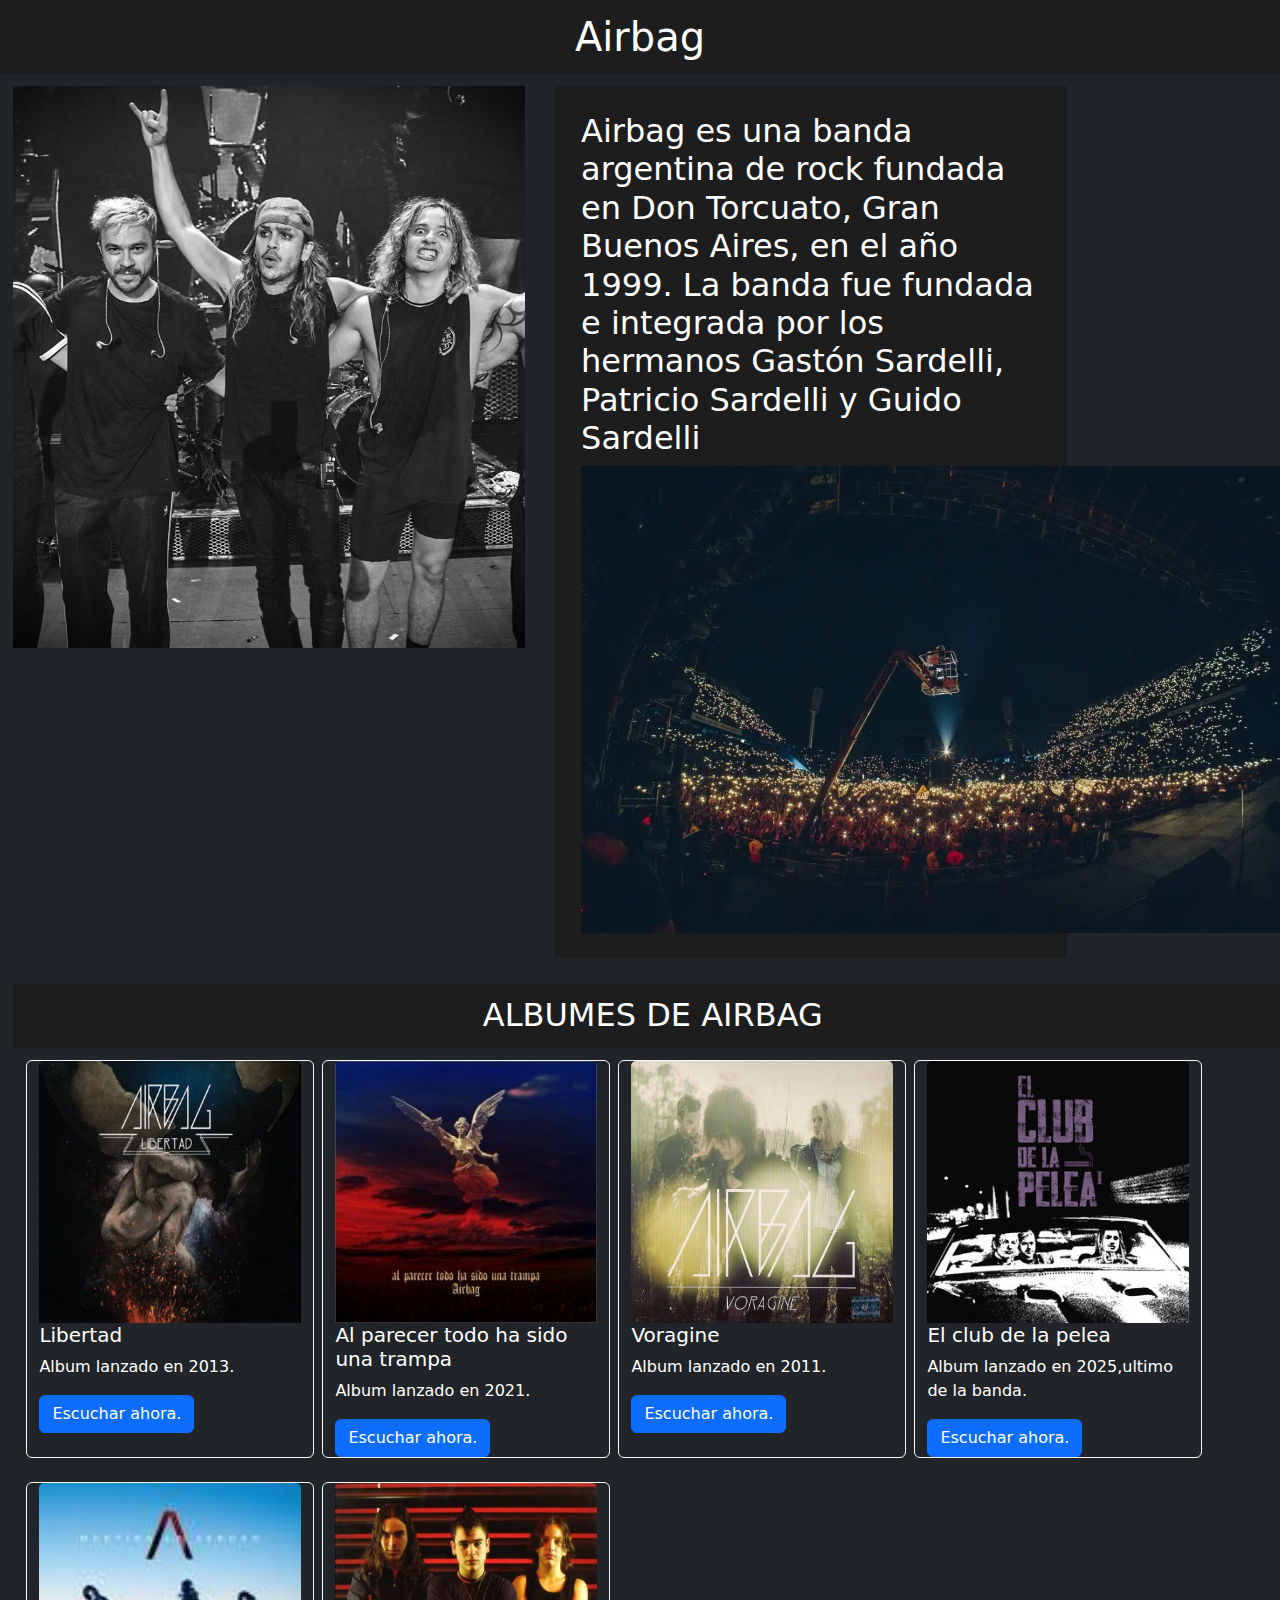
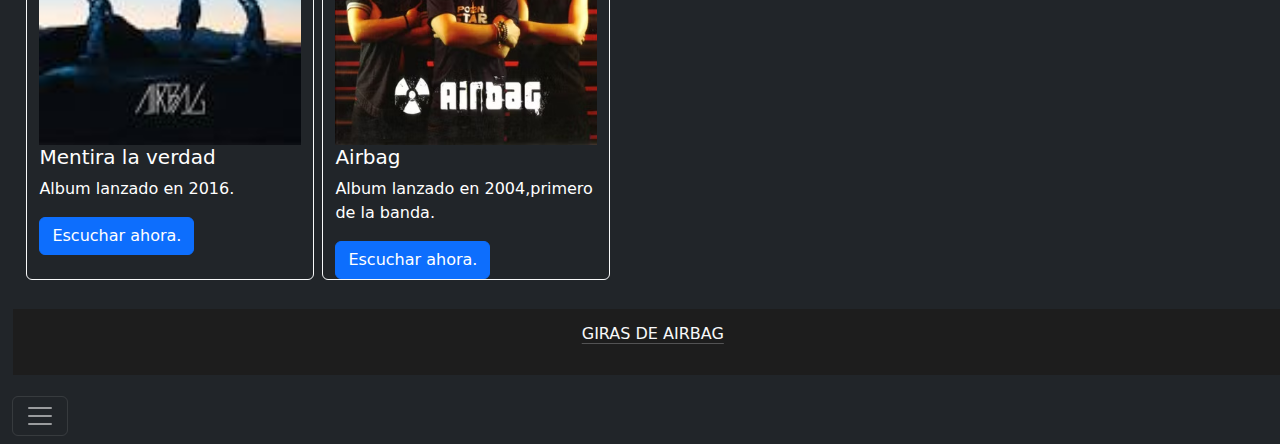
<file: index.html>
<!DOCTYPE html>
<html lang="en">
<head>
    <meta charset="UTF-8">
    <meta name="viewport" content="width=device-width, initial-scale=1.0">
    <title>Document</title>
    <link href="https://cdn.jsdelivr.net/npm/bootstrap@5.3.3/dist/css/bootstrap.min.css" rel="stylesheet" integrity="sha384-QWTKZyjpPEjISv5WaRU9OFeRpok6YctnYmDr5pNlyT2bRjXh0JMhjY6hW+ALEwIH" crossorigin="anonymous">
    <link rel="stylesheet" href="styles.css">
</head>
<body class="bg-dark">
  <h1 class="titulo">Airbag</h1>
    <div class="contenedor">
    
    <img src="imagenes/Airbag Luna park.jfif" alt="" class="carrusel">
    <div class="texto-principal">
    <h2>Airbag es una banda argentina de rock fundada en Don Torcuato, Gran Buenos Aires, en el año 1999. La banda fue fundada e integrada por los hermanos Gastón Sardelli, Patricio Sardelli y Guido Sardelli</h2>
    <img src="imagenes/undefined.jfif" alt="">
    </div>
    <div>
      <h2 class="siguiente">ALBUMES DE AIRBAG</h2>
    </div>



    </div>
    
    
    <div class="contenedor2">
      <div class="row gap-2">
        <div class="card text-bg-dark mb-3 border-light" style="width: 18rem;" >
          <img src="imagenes/4d41f184-93b0-450e-b438-c0e3f00f8044.jfif" class="card-img-top" alt="...">
          <div class="card-body-libertad">
            <h5 class="card-title">Libertad</h5>
            <p class="card-text">Album lanzado en 2013.</p>
            <a href="https://www.youtube.com/playlist?list=PLWVo2tank-zyIiJwJbzqAoVb-oeFsRCSY" class="btn btn-primary">Escuchar ahora.</a>
          </div>
        </div>
    
        <div class="card text-bg-dark mb-3 border-light" style="width: 18rem;" >
          <img src="imagenes/apthsut.jfif" class="card-img-top" alt="...">
          <div class="card-body-apthsut">
            <h5 class="card-title">Al parecer todo ha sido una trampa</h5>
            <p class="card-text">Album lanzado en 2021.</p>
            <a href="https://www.youtube.com/playlist?list=PL1KUsyU6oYaI9ebiUo3OGyTDak8ws35g4" class="btn btn-primary">Escuchar ahora.</a>
          </div>
        </div>
    
        <div class="card text-bg-dark mb-3 border-light" style="width: 18rem;"   >
          <img src="imagenes/voragine.jfif" class="card-img-top" alt="...">
          <div class="card-body-voragine">
            <h5 class="card-title">Voragine</h5>
            <p class="card-text">Album lanzado en 2011.</p>
            <a href="https://www.youtube.com/playlist?list=PLCA3F22F579826283   " class="btn btn-primary">Escuchar ahora.</a>
          </div>
        </div>

        <div class="card text-bg-dark mb-3 border-light" style="width: 18rem;" >
          <img src="imagenes/el club.jfif " class="card-img-top" alt="...">
          <div class="card-body-libertad">
            <h5 class="card-title">El club de la pelea</h5>
            <p class="card-text">Album lanzado en 2025,ultimo de la banda.</p>
            <a href="https://www.youtube.com/playlist?list=PL8eBgfJErOVuyjS2euG9dBcrbjwBVMXX_" class="btn btn-primary">Escuchar ahora.</a>
          </div>
        </div>
        <div class="card text-bg-dark mb-3 border-light" style="width: 18rem;" >
          <img src="imagenes/mentira la verdad.jfif " class="card-img-top" alt="...">
          <div class="card-body-libertad">
            <h5 class="card-title">Mentira la verdad</h5>
            <p class="card-text">Album lanzado en 2016.</p>
            <a href="https://www.youtube.com/playlist?list=PLcZLNWW50Vr6fUKsCdCSQjNK6sZWjvYsy" class="btn btn-primary">Escuchar ahora.</a>
          </div>
        </div>
        <div class="card text-bg-dark mb-3 border-light" style="width: 18rem;" >
          <img src="imagenes/airbag album.avif " class="card-img-top" alt="...">
          <div class="card-body-libertad">
            <h5 class="card-title">Airbag</h5>
            <p class="card-text">Album lanzado en 2004,primero de la banda.</p>
            <a href="https://www.youtube.com/playlist?list=PL-VLJ1Hzog1ltZdOzvEVTLTpzKhVIvAtj" class="btn btn-primary">Escuchar ahora.</a>
          </div>
        </div>
      </div>
      
      
   
      <div class="collapse" id="navbarToggleExternalContent" data-bs-theme="dark">
        <div class="bg-dark p-4">
          <h5 class="text-body-emphasis h4">Todas las redes sociales de la banda</h5>
          <span class="text-body-secondary">airbag.oficial</span>
          
        </div>
      </div>
      </div>

      <div class="giras">
        <p><a href="giras.html" class="link-light link-offset-2 link-underline-opacity-25 link-underline-opacity-100-hover">GIRAS DE AIRBAG</a></p>
      </div>
        
    <nav class="navbar navbar-dark bg-dark">
      <div class="container-fluid">
        <button class="navbar-toggler" type="button" data-bs-toggle="collapse" data-bs-target="#navbarToggleExternalContent" aria-controls="navbarToggleExternalContent" aria-expanded="false" aria-label="Toggle navigation">
          <span class="navbar-toggler-icon"></span>
        </button>
      </div>
    </nav>
  

<script src="https://cdn.jsdelivr.net/npm/bootstrap@5.3.3/dist/js/bootstrap.bundle.min.js" integrity="sha384-YvpcrYf0tY3lHB60NNkmXc5s9fDVZLESaAA55NDzOxhy9GkcIdslK1eN7N6jIeHz" crossorigin="anonymous"></script>
</body>
</html>
</file>
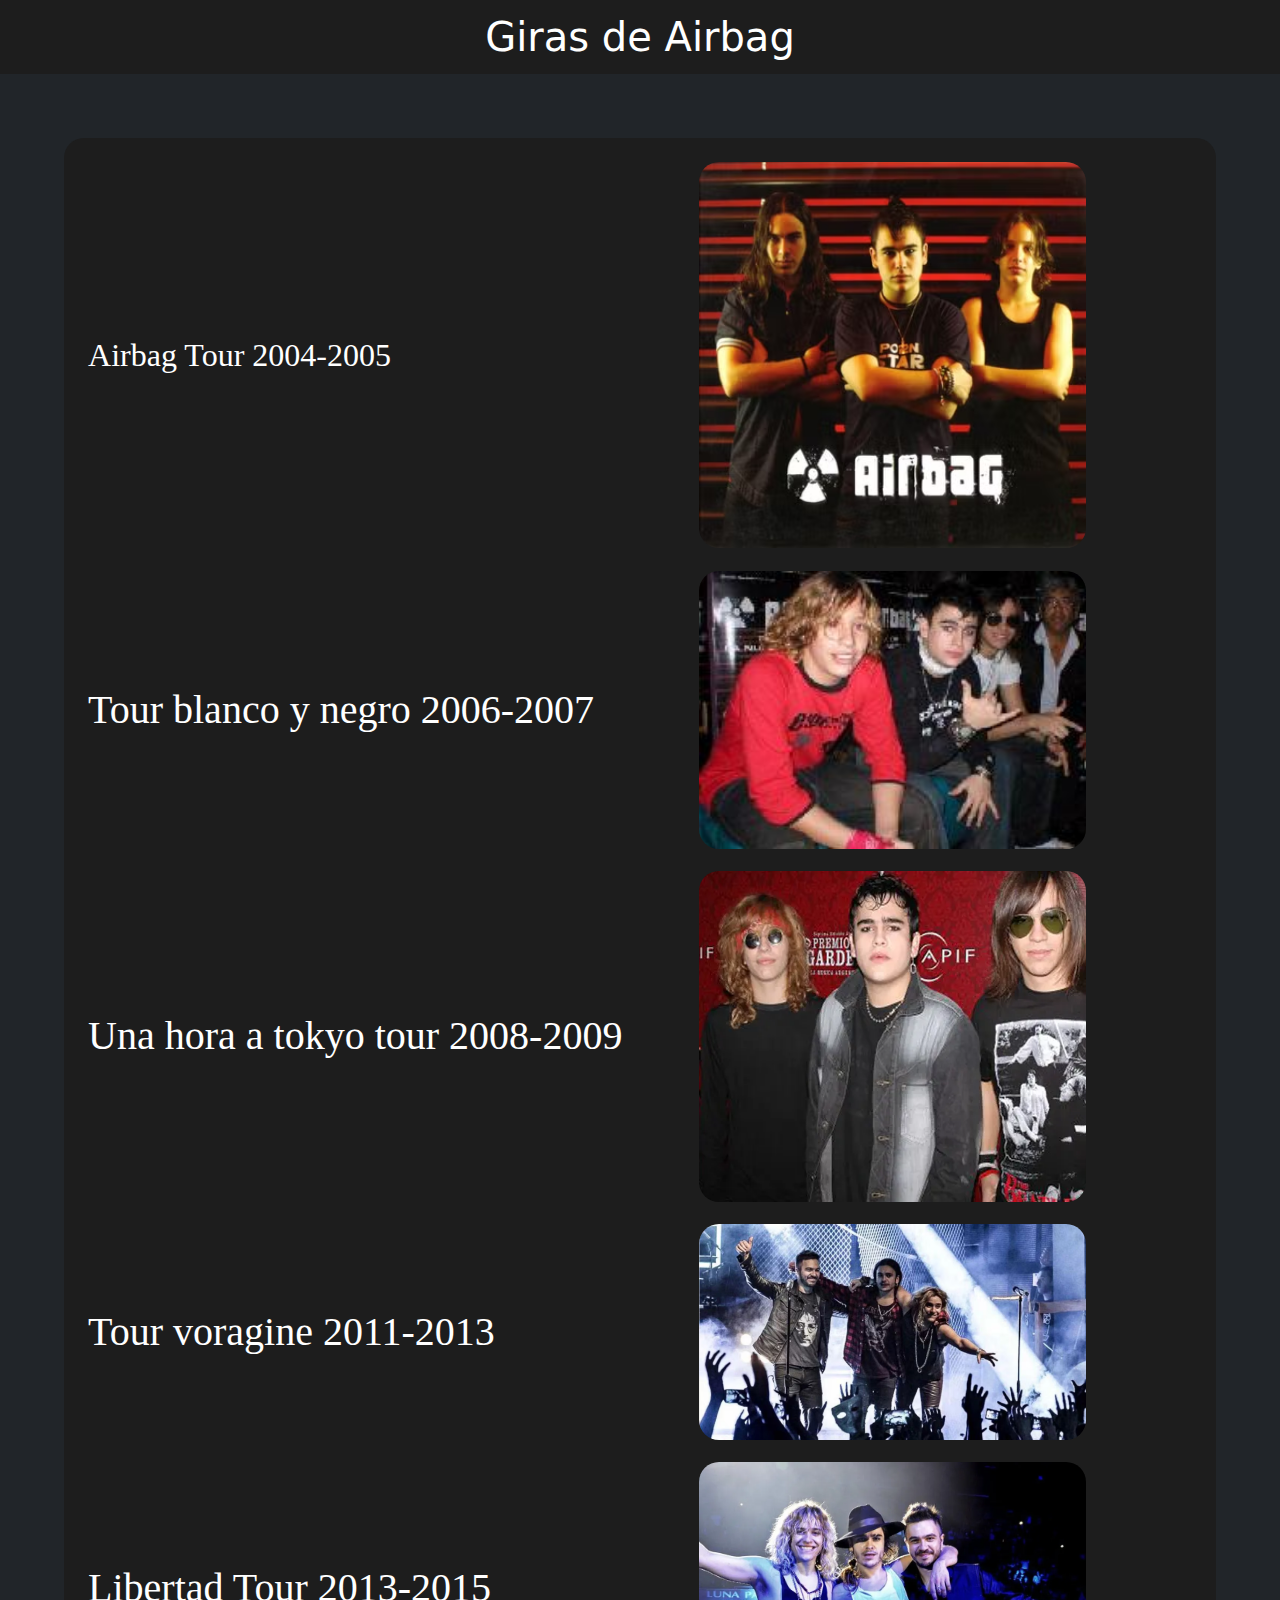
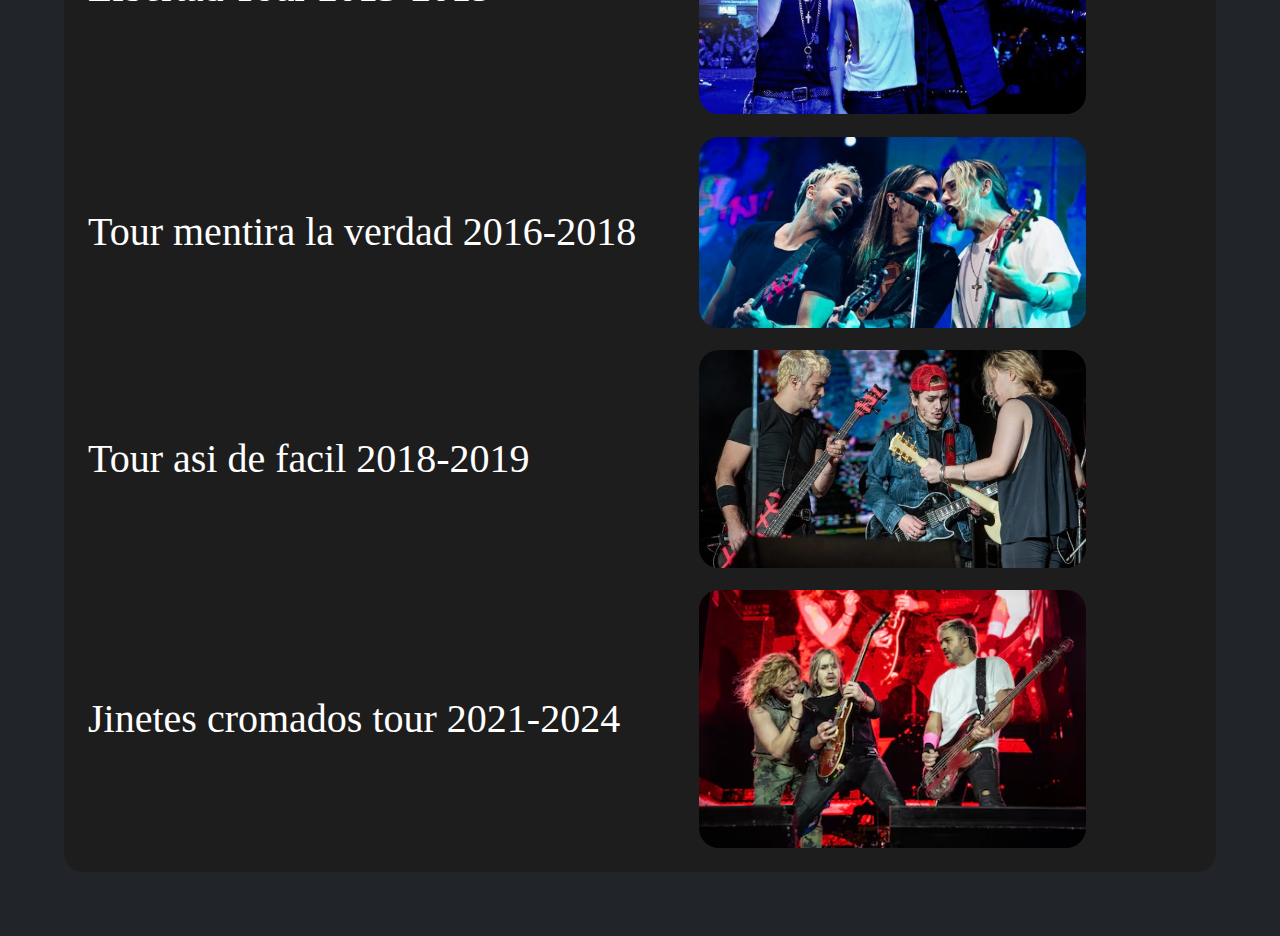
<file: giras.html>
<!DOCTYPE html>
<html lang="en">
<head>
    <meta charset="UTF-8">
    <meta name="viewport" content="width=device-width, initial-scale=1.0">
    <title>Document</title>
    <link href="https://cdn.jsdelivr.net/npm/bootstrap@5.3.3/dist/css/bootstrap.min.css" rel="stylesheet" integrity="sha384-QWTKZyjpPEjISv5WaRU9OFeRpok6YctnYmDr5pNlyT2bRjXh0JMhjY6hW+ALEwIH" crossorigin="anonymous">
    <link rel="stylesheet" href="styles.css">
</head>
<body class="bg-dark">
  <h1 class="titulo">Giras de Airbag</h1>

  <div id="contenedorhistoria">
    <div class="hecho">
      <h2 class="contexto" class="text-light">Airbag Tour 2004-2005 </h2>
      <div class="fotohistoria" ><img src="imagenes/airbag album.avif" alt="" class="imghistoria"></div>
    </div>
    <div class="hecho">
      <h1 class="contexto" class="text-light">Tour blanco y negro 2006-2007</h1>
      <div class="fotohistoria"><img src="imagenes/blanco y negro tour.jfif" alt="" class="imghistoria"></div>
    </div>
    <div class="hecho">
      <h1 class="contexto" class="text-light">Una hora a tokyo tour 2008-2009</h1>
      <div class="fotohistoria"><img src="imagenes/una hora a tokyo tour.webp" alt="" class="imghistoria"></div>
    </div>
    <div class="hecho">
      <h1 class="contexto" class="text-light">Tour voragine 2011-2013</h1>
      <div class="fotohistoria"><img src="imagenes/voragine tour.avif" alt="" class="imghistoria"></div>
    </div>
    <div class="hecho">
      <h1 class="contexto" class="text-light">Libertad Tour 2013-2015</h1>
      <div class="fotohistoria"><img src="imagenes/libertad tour.webp" alt="" class="imghistoria"></div>
    </div>
    <div class="hecho">
      <h1 class="contexto" class="text-light">Tour mentira la verdad 2016-2018</h1>
      <div class="fotohistoria"><img src="imagenes/mentira la verdad tour.jpg" alt="" class="imghistoria"></div>
    </div>
    <div class="hecho">
      <h1 class="contexto" class="text-light">Tour asi de facil 2018-2019</h1>
      <div class="fotohistoria"><img src="imagenes/aso de facil tour.jpg" alt="" class="imghistoria"></div>
    </div>
    <div class="hecho">
      <h1 class="contexto" class="text-light">Jinetes cromados tour 2021-2024</h1>
      <div class="fotohistoria"><img src="imagenes/jinetes cromados tour.avif" alt="" class="imghistoria"></div>
    </div>
</file>
<file: styles.css>
.titulo{
    background-color: #1D1D1D;
    color: white;
    text-align: center;
    padding: 1%;
    margin: 0%;
}
.texto-principal{
    background-color: #1D1D1D;
    color: white;
    width: 40%;
    display: inline-block;
    vertical-align: top;
    margin: 1%;
    padding: 2%;
}


.siguiente{
    color: white;
    width: 100%;
    margin: 1%;
    background-color:#1D1D1D ;
    padding: 1%;
    text-align: center;
}    
    


    
    

.carrusel{
    width: 40%;
    display: inline-block;
    object-fit: cover;
    margin: 1%;


    
}
.contenedor{
   width: 100%;
   display: inline-block;

}

.contenedor2{
    display: inline-block;
    width: 100%;
    margin-left: 3%;
}

.card-body-apthsut{
    display: inline-block;
    vertical-align: middle;
    
    
}
.card-body-libertad{
    display: inline-block;
    vertical-align: middle;
}
.card-body-voragine{
    display: inline-block;
    vertical-align: middle;
}

.giras{
    color: white;
    width: 100%;
    margin: 1%;
    background-color:#1D1D1D ;
    padding: 1%;
    text-align: center;
}    
.hecho{
    padding: 1%;
}
.contexto{
    width: 55%;
    vertical-align: middle;
    display:inline-block;
    color: white;
    margin: 0%;
}
.fotohistoria{
    width: 35%;
    vertical-align: middle;
    display:inline-block;
    margin: 0%;
}
#contenedorhistoria{
    background-color: #1D1D1D;
    width: 90%;
    margin: 5%;
    padding: 1%;
    border-radius: 20px;
    font-family: serif;

}
.imghistoria{
    width: 100%;
    border-radius: 20px;    
}
</file>
